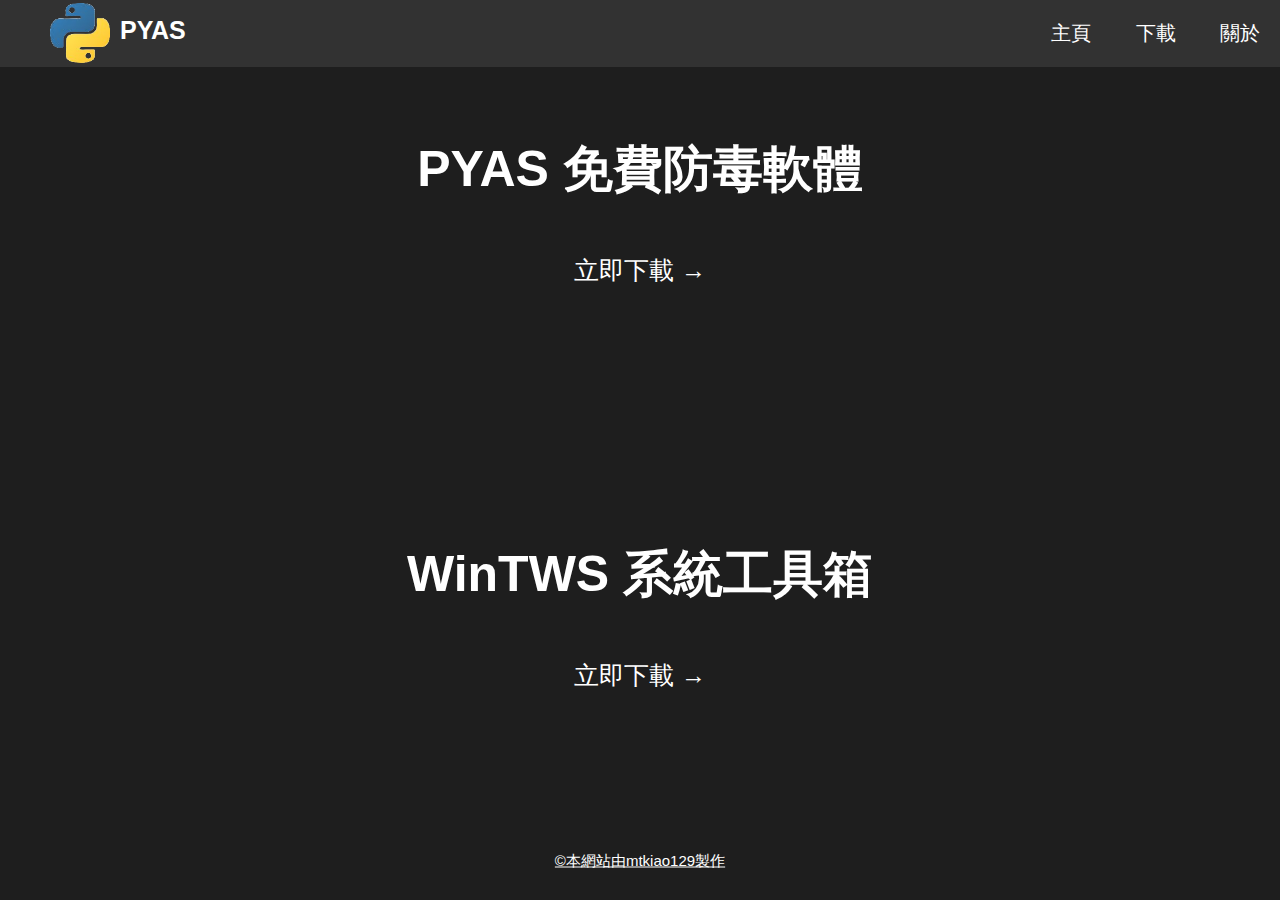
<file: phtml/html/download.html>
<!DOCTYPE html>
<html>
    <head>
        <title>PYAS防毒軟體</title>
        <meta charset="UTF-8">
        <link rel="stylesheet" href="../css/index.css"/>
    </head>
    <body>
        <div>
            <nav>
                <ul id="navigation_ul">
                    <div class="logo" onclick="location.href='../index.html';"><img src="../css/python.png"><span id="logotext"><b>PYAS</b></span></div> 
                <li class="navigation"><a href="../index.html">主頁</a></li>
                <li class="navigation"><a href="./download.html">下載</a></li>
                <li class="navigation"><a href="../html/info.html">關於</a></li>
                <li id="showmenu"><a href="#">選單</a></li>
                </ul>
            </nav>
        </div>
        <div>
            <h1 class="PYAS_download" style="font-size:50px;">PYAS 免費防毒軟體</h1>
            <a href="https://github.com/87owo/PYAS/releases/download/v2.2.0/PYAS.zip"><button class="PYAS_download" style="top:30%; cursor: pointer;">立即下載 →</button></a>
        </div>
        <div>
            <h1 class="WinTWS_download" style="font-size:50px; top:60%;">WinTWS 系統工具箱</h1>
            <a href="https://github.com/87owo/WinTWS/releases/download/V0.9.82/WinTWS.zip"><button class="WinTWS_download" style="top:75%; cursor: pointer;">立即下載 →</button></a>
        </div>

        <p id="made" style="top:94%;"><u>©本網站由mtkiao129製作</u></p>
    </body>
</html>
</file>
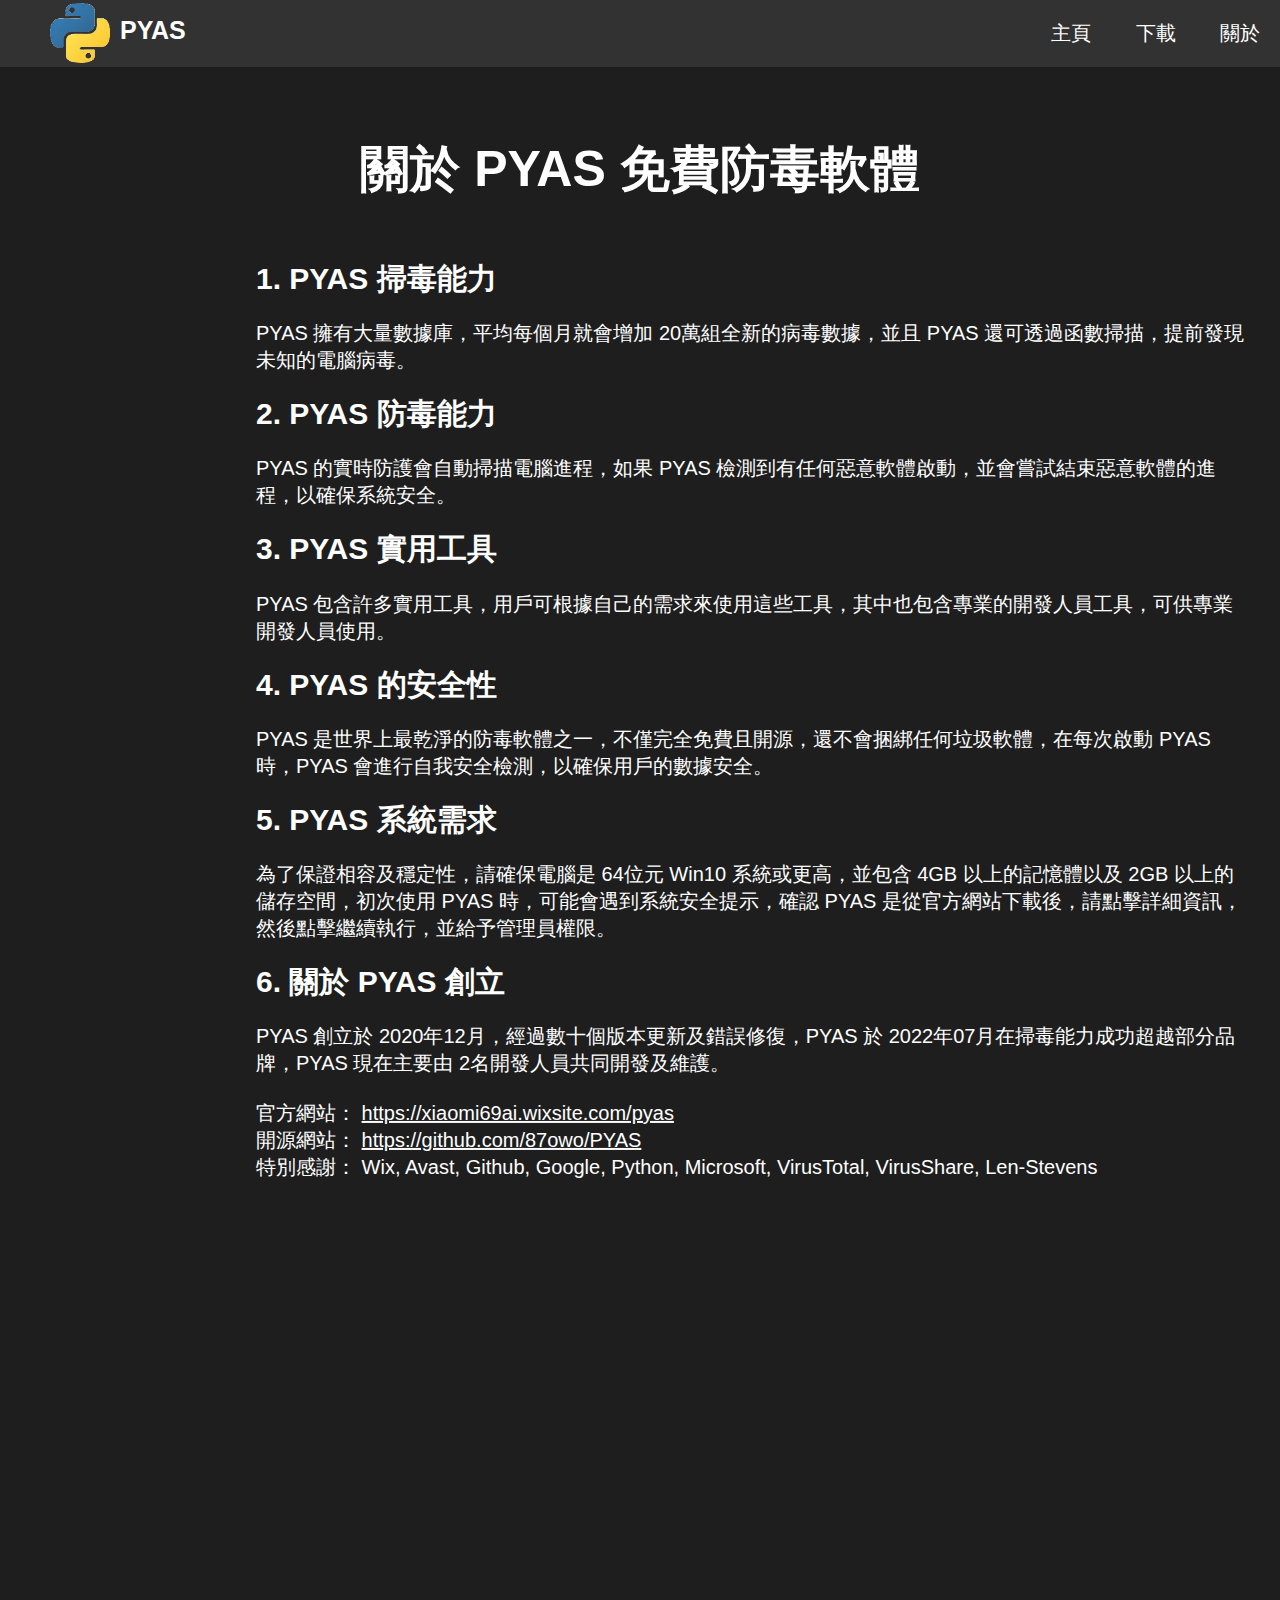
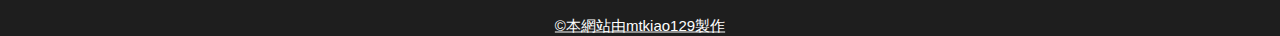
<file: phtml/html/info.html>
<!DOCTYPE html>
<html>
    <head>
        <title>PYAS防毒軟體</title>
        <meta charset="UTF-8">
        <link rel="stylesheet" href="../css/index.css"/>
    </head>
    <body style="height: 1600px;">
        <div>
            <nav>
                <ul id="navigation_ul">
                    <div class="logo" onclick="location.href='../index.html';"><img src="../css/python.png"><span id="logotext"><b>PYAS</b></span></div> 
                <li class="navigation"><a href="../index.html">主頁</a></li>
                <li class="navigation"><a href="./download.html">下載</a></li>
                <li class="navigation"><a href="../html/info.html">關於</a></li>
                <li id="showmenu"><a href="#">選單</a></li>
                </ul>
            </nav>
        </div>
        <h1 id="about_PYAS">關於 PYAS 免費防毒軟體</h1>
        <div class="info_div">
            <div class="about_PYAS_1">
                <h1 style="font-size:30px ;">1. PYAS 掃毒能力</h1>
                <p>PYAS 擁有大量數據庫，平均每個月就會增加 20萬組全新的病毒數據，並且 PYAS 還可透過函數掃描，提前發現<br>未知的電腦病毒。</p>
            </div>
            <div class="about_PYAS_2">
                <h1 style="font-size:30px ;">2. PYAS 防毒能力</h1>
                <p>PYAS 的實時防護會自動掃描電腦進程，如果 PYAS 檢測到有任何惡意軟體啟動，並會嘗試結束惡意軟體的進<br>程，以確保系統安全。</p>
            </div>
            <div class="about_PYAS_3">
                <h1 style="font-size:30px ;">3. PYAS 實用工具</h1>
                <p>PYAS 包含許多實用工具，用戶可根據自己的需求來使用這些工具，其中也包含專業的開發人員工具，可供專業<br>開發人員使用。</p>
            </div>
            <div class="about_PYAS_4">
                <h1 style="font-size:30px ;">4. PYAS 的安全性</h1>
                <p>PYAS 是世界上最乾淨的防毒軟體之一，不僅完全免費且開源，還不會捆綁任何垃圾軟體，在每次啟動 PYAS<br>時，PYAS 會進行自我安全檢測，以確保用戶的數據安全。</p>
            </div>
            <div class="about_PYAS_5">
                <h1 style="font-size:30px ;">5. PYAS 系統需求</h1>
                <p>為了保證相容及穩定性，請確保電腦是 64位元 Win10 系統或更高，並包含 4GB 以上的記憶體以及 2GB 以上的<br>儲存空間，初次使用 PYAS 時，可能會遇到系統安全提示，確認 PYAS 是從官方網站下載後，請點擊詳細資訊，<br>然後點擊繼續執行，並給予管理員權限。</p>
            </div>
            <div class="about_PYAS_6">
                <h1 style="font-size:30px ;">6. 關於 PYAS 創立</h1>
                <p>PYAS 創立於 2020年12月，經過數十個版本更新及錯誤修復，PYAS 於 2022年07月在掃毒能力成功超越部分品<br>牌，PYAS 現在主要由 2名開發人員共同開發及維護。<br><br>官方網站： <a href="https://xiaomi69ai.wixsite.com/pyas" class="pyas_url">https://xiaomi69ai.wixsite.com/pyas</a><br>開源網站： <a href="https://github.com/87owo/PYAS" class="pyas_url">https://github.com/87owo/PYAS</a><br>特別感謝： Wix, Avast, Github, Google, Python, Microsoft, VirusTotal, VirusShare, Len-Stevens</p>
            </div>
        </div>
        <p id="made" style="top:179%;"><u>©本網站由mtkiao129製作</u></p>
    </body>
</html>
</file>
<file: phtml/css/index.css>
body{
    background-color: rgb(30,30,30);
    font-family:'Segoe UI', Tahoma, Geneva, Verdana, sans-serif;
    margin: 0px;
}
#navigation_ul{
    list-style-type: none;
    padding: 0px;
    position:fixed;
    top: 0;
    left: 0;
    right: 0;
    width: 100%;
    margin: 0px;
    z-index:2;
    background-color: rgb(50,50,50);
    overflow: hidden;
}

.navigation{
    /* float:right; */
    display: inline-block;
}

nav{
    text-align:right;
}

.navigation a{
    display: block;
    padding: 20px;
    transition:all .3s;
    text-decoration: none;
    font-size: 20px;
    padding: auto;
    color: white;
}

.navigation a:hover{
    background-color: rgb(70,70,70);
}

.logo{
    display:flex;
    position: relative;
    float:left;
    left:50px;
    top:3px;
    cursor: pointer;
}  
  
#logotext{
    color:white;
    display:flex;
    font-size: 25px;
    text-align: center;
    position: relative;
    top: 13px;
    left: 10px;
    cursor: pointer;
}

.logo img{
    display:flex;
    width: 60px;
    height: 60px;
}
.PYAS_title{
    color: white;
    position:absolute;
    top:20%;
    left:50%;
    font-size: 25px;
    transform: translate(-50%,-50%);
}
.PYAS_text{
    color:rgb(255,255,255); 
    position: absolute;
    font-size: 25px;
    left: 50%;
    top: 25%;  
    transform: translate(-50%,-50%);
}
#download_button{
    color:rgb(255,255,255); 
    position: absolute;
    font-size: 25px;
    left: 50%;
    top: 47%;  
    cursor: pointer;
    transform: translate(-50%,-50%);
    border: 0px;
    background-color:rgba(255,255,255,0); 
}

.system_list{
    color:white;
    display:flex;
    font-size: 20px;
    text-align: center;
    margin:10px;
    list-style-type: none;
    position: absolute;
    left: 50%;
    top: 95%;   
    transform: translate(-50%,-50%);
}

.system_title{
    color:rgb(255,255,255); 
    position: absolute;
    font-size: 25px;
    left: 50%;
    top: 60%;  
    transform: translate(-50%,-50%);
}

.PYAS_video{
    color: white;
    position:absolute;
    top:125%;
    left:50%;
    font-size: 25px;
    transform: translate(-50%,-50%);
}

.announcement{
    color: white;
    position:absolute;
    top:190%;
    left:50%;
    font-size: 25px;
    transform: translate(-50%,-50%);
}

#view_github{
    color:rgb(255,255,255); 
    position: absolute;
    font-size: 25px;
    left: 50%; 
    top:218%;
    cursor: pointer;
    transform: translate(-50%,-50%);
    border: 0px;
    background-color:rgba(255,255,255,0); 
}
#made{
    color:rgb(255,255,255); 
    position: absolute;
    font-size: 15px;
    left: 50%; 
    top: 328%;
    transform: translate(-50%,-50%);
}

.PYAS_download{
    color:rgb(255,255,255); 
    position: absolute;
    font-size: 25px;
    left: 50%;
    top: 15%;  
    transform: translate(-50%,-50%);
    border: 0px;
    background-color:rgba(255,255,255,0); 
}

.WinTWS_download{
    color:rgb(255,255,255); 
    position: absolute;
    font-size: 25px;
    left: 50%;
    top: 20%;  
    transform: translate(-50%,-50%);
    border: 0px;
    background-color:rgba(255,255,255,0); 
}

#about_PYAS{
    color:rgb(255,255,255); 
    position: absolute;
    font-size: 50px;
    left: 50%;
    top: 15%;  
    transform: translate(-50%,-50%); 
}

#feedback_title{
    color:rgb(255,255,255); 
    position: absolute;
    font-size: 50px;
    left: 50%;
    top: 230%;  
    transform: translate(-50%,-50%); 
}

#nameText{
    background-color: rgba(255,255,255,0);
    border: 0px;
    border-bottom-color: rgb(230, 230, 230);
    border-bottom-style: solid;
    border-bottom-width: 1px;
    color: white;
    position: absolute;
    font-size: 20px;
    left: 50%;
    top: 245%;  
    transition:all .3s;
    width: 550px;
    height: 40px;
    transform: translate(-50%,-50%); 
}

#nameText:focus{
    outline: 0;
    border: 0px;
    border-bottom-color: rgb(230, 230, 230);
    border-bottom-style: solid;
    border-bottom-width: 1px;
}

#emailText{
    background-color: rgba(255,255,255,0);
    border: 0px;
    border-bottom-color: rgb(230, 230, 230);
    border-bottom-style: solid;
    border-bottom-width: 1px;
    color: white;
    position: absolute;
    font-size: 20px;
    left: 50%;
    top: 255%;  
    transition:all .3s;
    width: 550px;
    height: 40px;
    transform: translate(-50%,-50%); 
}

#emailText:focus{
    outline: 0;
    border: 0px;
    border-bottom-color: rgb(230, 230, 230);
    border-bottom-style: solid;
    border-bottom-width: 1px;
}

#messageText{
    background-color: rgba(255,255,255,0);
    border: 1px;
    border-color: rgb(230, 230, 230);
    border-style: solid;
    border-width: 1px;
    color: white;
    position: absolute;
    font-size: 20px;
    left: 50%;
    top: 282%;  
    transition:all .3s;
    resize:none;
    width: 550px;
    height: 300px;
    transform: translate(-50%,-50%); 
}

#messageText:focus{
    outline: 0;
    border: 1px;
    border-color: rgb(230, 230, 230);
    border-style: solid;
    border-width: 1px;
}

#feedback_button{
    background-color: rgb(70,70,70);
    border: 0px;
    border-radius: 10px;
    color: white;
    position: absolute;
    font-size: 20px;
    left: 50%;
    top: 310%;  
    transition:all .3s;
    width: 150px;
    cursor: pointer;
    height: 50px;
    transform: translate(-50%,-50%); 
}

#feedback_button:hover{
    background-color: rgb(100,100,100);
}

.info_div{
    display: block;
    color:rgb(255,255,255); 
    position: absolute;
    font-size: 20px;
    left: 20%;
    top: 80%;  
    transform: translate(0%,-50%); 
}

.pyas_url{
    color:rgb(255,255,255); 
}

#showmenu {
    display: none;
  }

@media (max-width: 980px){
    .navigation a{
        display: none;
    }
    #showmenu{
        display: block;
    }
    #showmenu a{
        display: block;
        padding: 20px;
        transition:all .3s;
        text-decoration: none;
        font-size: 20px;
        padding: auto;
        color: white;
    }
    
    #showmenu a:hover{
        background-color: rgb(70,70,70);
    }
    #showmenu{
        /* float:right; */
        display: inline-block;
    }
}
</file>
